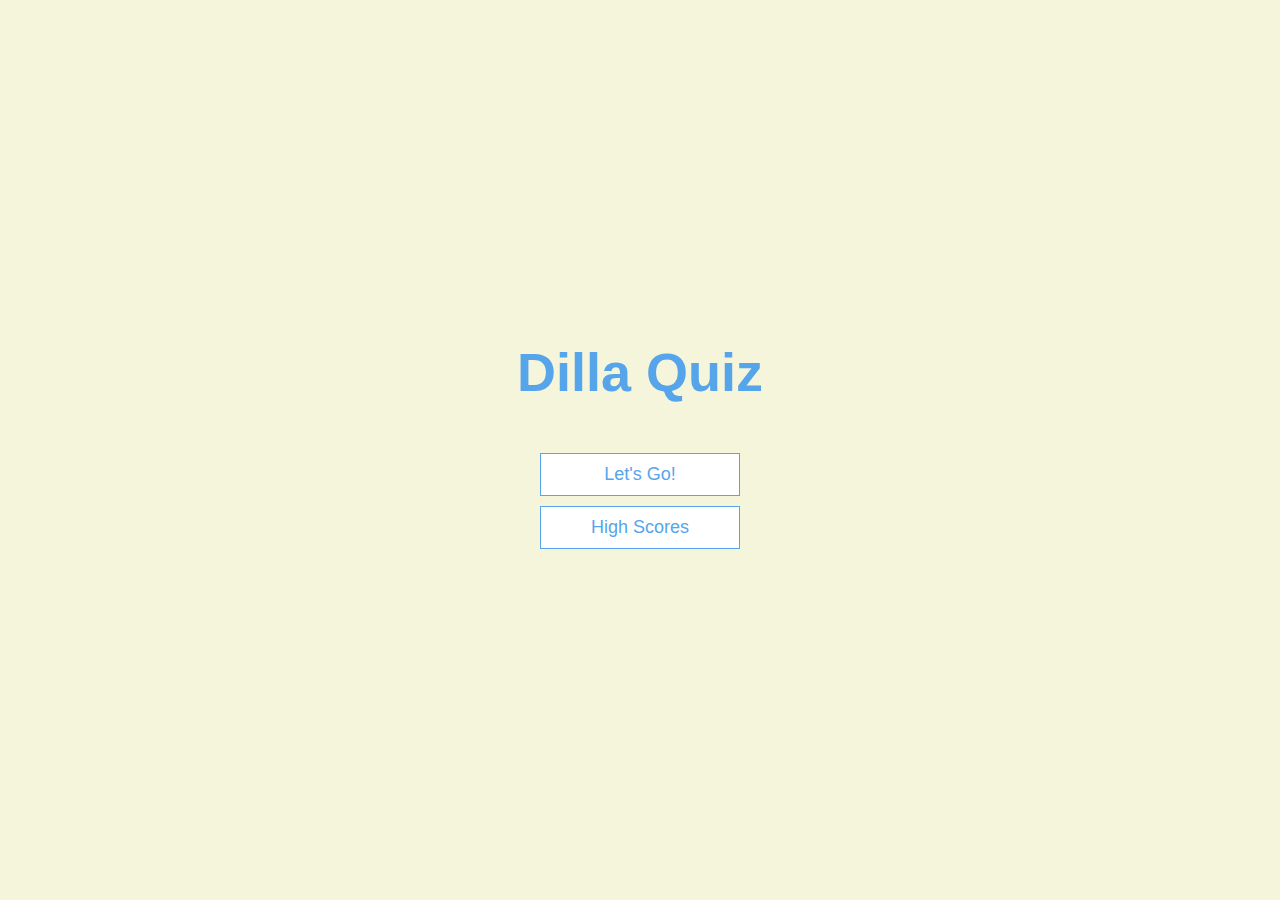
<file: index.html>
<!DOCTYPE html>
<html lang="en">
<head>
    <meta charset="UTF-8">
    <meta name="viewport" content="width=device-width, initial-scale=1.0">
    <meta http-equiv="X-UA-Compatible" content="ie=edge">
    <link rel = "stylesheet" href = "style.css" />
    <title>Document</title>
</head>
<body>
 <div class="container">
    <div id="home" class="flex-center flex-column">
    <h1>Dilla Quiz</h1>
    <a class = "btn" href="quiz.html">Let's Go!</a>
     <a class = "btn" href="highscores.html">High Scores</a>
    </div>
</div> 
</body>
</html>
</file>
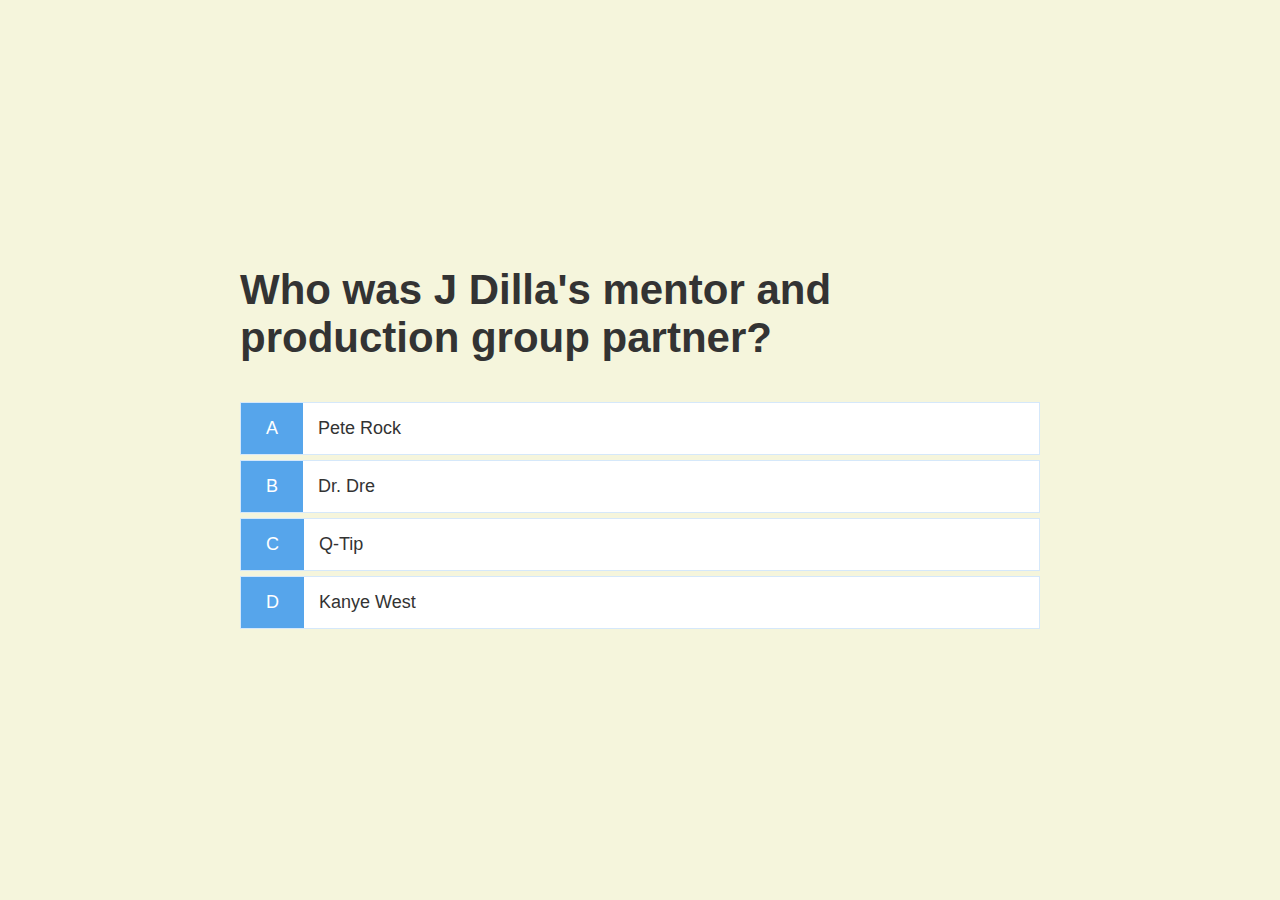
<file: quiz.html>
<!DOCTYPE html>
<html lang="en">
  <head>
    <meta charset="UTF-8" />
    <meta name="viewport" content="width=device-width, initial-scale=1.0" />
    <meta http-equiv="X-UA-Compatible" content="ie=edge" />
    <title>Quick</title>
    <link rel="stylesheet" href="style.css" />
    <link rel="stylesheet" href="quiz.css" />
  </head>
  <body>
    <div class="container">
      <div id="game" class="justify-center flex-column">
        <h2 id="question">Can you get every question right?</h2>
        <div class="choice-container">
          <p class="choice-prefix">A</p>
          <p class="choice-text" data-number="1">Choice 1</p>
        </div>
        
        
        <div class="choice-container">
          <p class="choice-prefix">B</p>
          <p class="choice-text" data-number="2">Choice 2</p>
        </div>
        
        
        <div class="choice-container">
          <p class="choice-prefix">C</p>
          <p class="choice-text" data-number="3">Choice 3</p>
        </div>
        
        
        <div class="choice-container">
          <p class="choice-prefix">D</p>
          <p class="choice-text" data-number="4">Choice 4</p>
        </div>
     
      </div>
    </div>
    <script src="quiz.js"></script>
  </body>
</html>
</file>
<file: style.css>
:root {background-color: beige;
font-size: 62.5%;}

*{box-sizing: border-box;
font-family: 'Lucida Sans', 'Lucida Sans Regular', 'Lucida Grande', 'Lucida Sans Unicode', Geneva, Verdana, sans-serif;
margin :0;
padding: 0;
color: #333;
}

h1, h2, h3, h4 {
  margin-bottom: 1rem;
}

h1 {
  font-size: 5.4rem;
  color: #56a5eb;
  margin-bottom: 5rem;
}

h1 > span {
  font-size: 2.4rem;
  font-weight: 500;
}

h2 {
  font-size: 4.2rem;
  margin-bottom: 4rem;
  font-weight: 700;
}

h3 {
  font-size: 2.8rem;
  font-weight: 500;
}

/* UTILITIES */

.container {
  width: 100vw;
  height: 100vh;
  display: flex;
  justify-content: center;
  align-items: center;
  max-width: 80rem;
  margin: 0 auto;
}

.container > * {
  width: 100%;
}

.flex-column {
  display: flex;
  flex-direction: column;
}

.flex-center {
  justify-content: center;
  align-items: center;
}

.justify-center {
  justify-content: center;
}

.text-center {
  text-align: center;
}

.hidden {
  display: none;
}

/* BUTTONS */
.btn {
  font-size: 1.8rem;
  padding: 1rem 0;
  width: 20rem;
  text-align: center;
  border: 0.1rem solid #56a5eb;
  margin-bottom: 1rem;
  text-decoration: none;
  color: #56a5eb;
  background-color: white;
}

.btn:hover {
  cursor: pointer;
  box-shadow: 0 0.4rem 1.4rem 0 rgba(86, 185, 235, 0.5);
  transform: translateY(-0.1rem);
  transition: transform 150ms;
}

.btn[disabled]:hover {
  cursor: not-allowed;
  box-shadow: none;
  transform: none;
}
</file>
<file: quiz.css>
.choice-container {
    display: flex;
    margin-bottom: 0.5rem;
    width: 100%;
    font-size: 1.8rem;
    border: 0.1rem solid rgb(86, 165, 235, 0.25);
    background-color: white;
  }
  
  .choice-container:hover {
    cursor: pointer;
    box-shadow: 0 0.4rem 1.4rem 0 rgba(86, 185, 235, 0.5);
    transform: translateY(-0.1rem);
    transition: transform 150ms;
  }
  
  .choice-prefix {
    padding: 1.5rem 2.5rem;
    background-color: #56a5eb;
    color: white;
  }
  
  .choice-text {
    padding: 1.5rem;
  }
</file>
